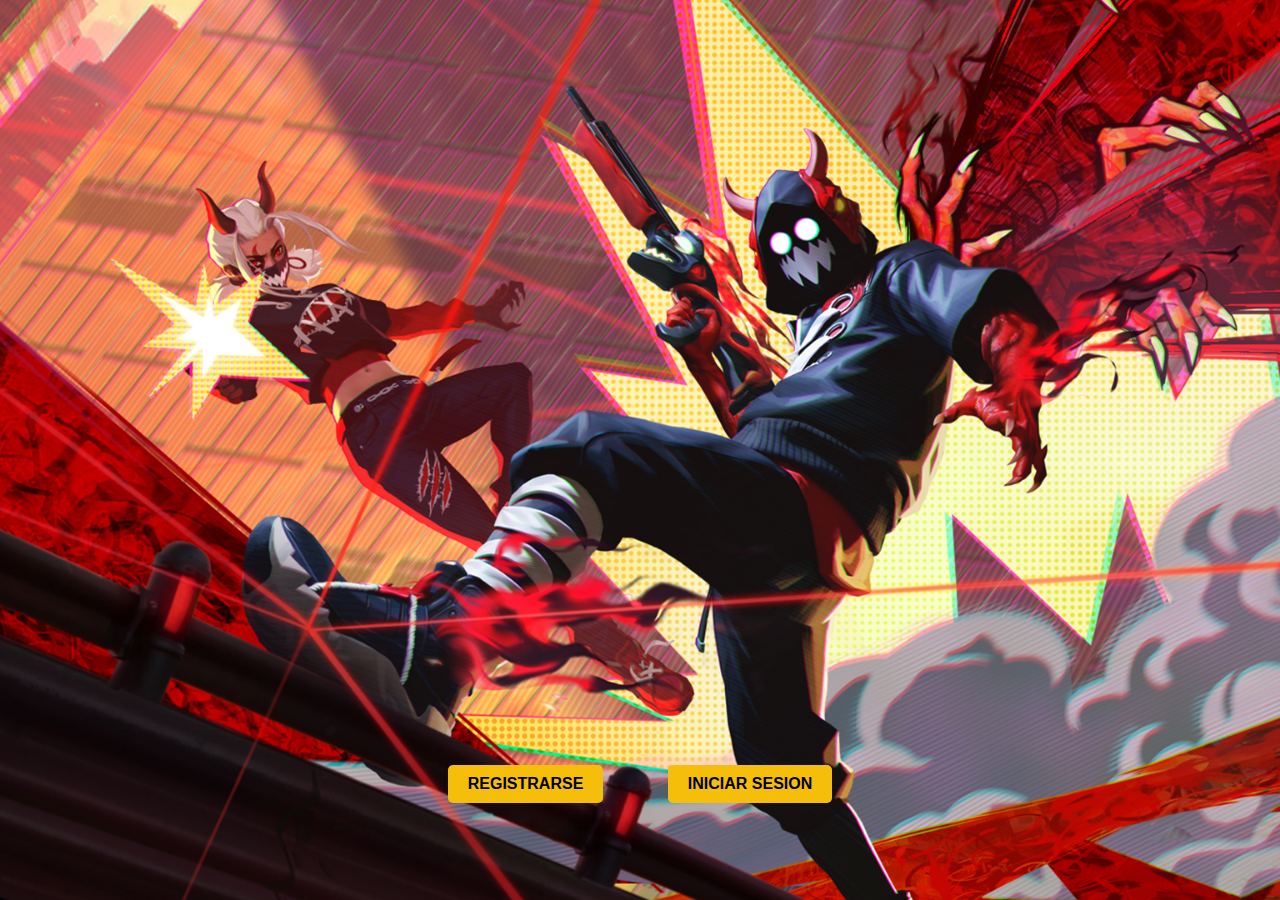
<file: index.html>
<!DOCTYPE html>
<html lang="en">
    <head>
        <meta charset="UTF-8">
        <meta name="viewport" content="width=device-width, initial-scale=1.0">
        <link rel="stylesheet" href="css/index.css">
        <title>Bienvenido</title>
    </head>
    <body>
    
        <div class="container"> 
            <div class="buttons">
            <a href="registrarse.php" class="btn">Registrarse</a>
            <a href="login.php" class="btn">Iniciar Sesion</a>
        </div>
        </div>

    </body>
</html>
</file>
<file: css/index.css>
body {
    margin: 0;
    padding: 0;
    font-family: Arial, sans-serif;
    background-image: url('../img/free1.jpg');
    background-size: cover;
    background-position: center;
    min-height: 100vh; 
    display: flex;
    flex-direction: column;
}

.container {
    text-align: center;
    color: rgb(255, 255, 255);
    margin-top: 85vh; 
    margin-bottom: 50px; 
}

.buttons {
    text-align: center;
}

.btn {
    display: inline-block;
    padding: 10px 20px;
    background-color: rgb(245, 190, 11);
    color: black;
    text-decoration: none;
    margin: 0 30px; 
    border-radius: 5px;
    font-weight: bold;
    text-transform: uppercase;
    transition: background-color 0.3s;
}

.btn:hover {
    background-color: #f1f1f1;
}

@media (max-width: 768px) {
    .btn {
        padding: 8px 16px;
        font-size: 14px;
    }
    .container {
        margin-bottom: 20px; 
    }
}
</file>
